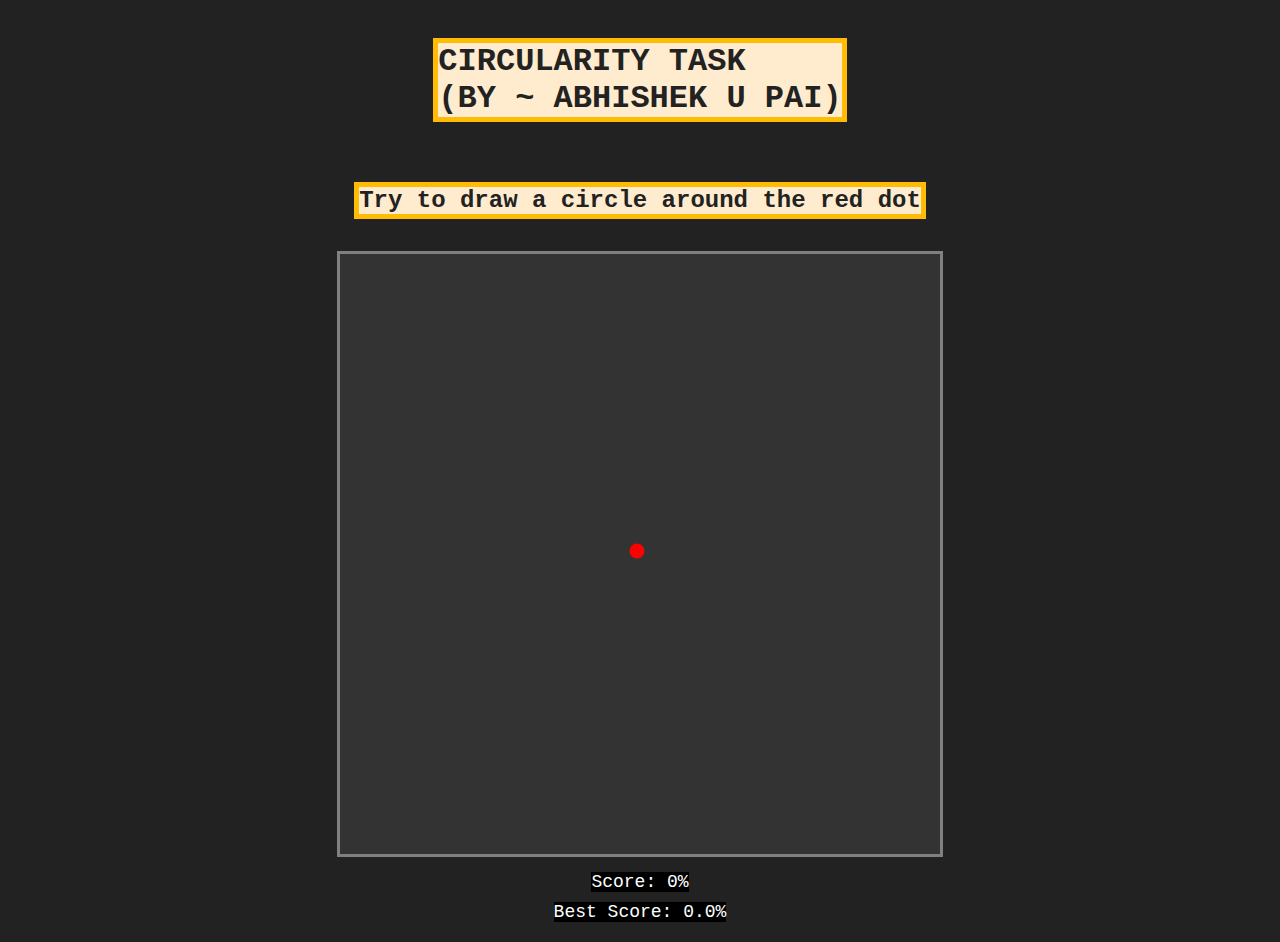
<file: task -03/index2.html>
<!DOCTYPE html>
<html>
<head>
  <title>AM-FOSS TASK (ABHISHEK U PAI)</title>
<link rel = "stylesheet" href = "index2.css">
</head>
<body>
  <h1>CIRCULARITY TASK 
  <BR>
    (BY ~ ABHISHEK U PAI)
  </h1>
  <h2>Try to draw a circle around the red dot</h2>

  <div style="position:relative; display:inline-block;">
    <canvas id="myCanvas" width="600" height="600"></canvas>
    <div id="dot"></div>
  </div>

  <div id="score">Score: 0%</div>
  <div id="best">Best Score: 0%</div>
  <div id="error"></div>

  <audio id="drawSound" src="https://actions.google.com/sounds/v1/cartoon/wood_plank_flicks.ogg"></audio>
 
  <script src ='index2.js'></script>
</body>
</html>
</file>
<file: task -03/index2.css>
body {
      background: #222;
      color: white;
      display: flex;
      flex-direction: column;
      align-items: center;
      font-family:monospace,sans-serif,Arial, Helvetica;
    }
    canvas {
      background: #333;
      border: 3px solid gray;
      cursor: crosshair;
      margin-top: 2px;
    }
    #dot {
      position: absolute;
      width: 15px;
      height: 15px;
      background: red;
      border-radius: 50%;
      transform: translate(-50%, -50%);
      pointer-events: none;
    }
    #score, #best {
      margin-top: 10px;
      font-size: 18px;
      background-color: black;
    }
    #error {
      color: rgb(255, 0, 0);
      margin-top: 8px;
    }
    h1, h2{
        border: 5px solid rgb(255, 188, 3);
        background-color: blanchedalmond;
        color: #222;
        margin: 30px;
    }
    button{
      height: 30px;
      background-color: black;
      color:azure;
      font: monospace,sans-serif,Arial, Helvetica;

    }
</file>
